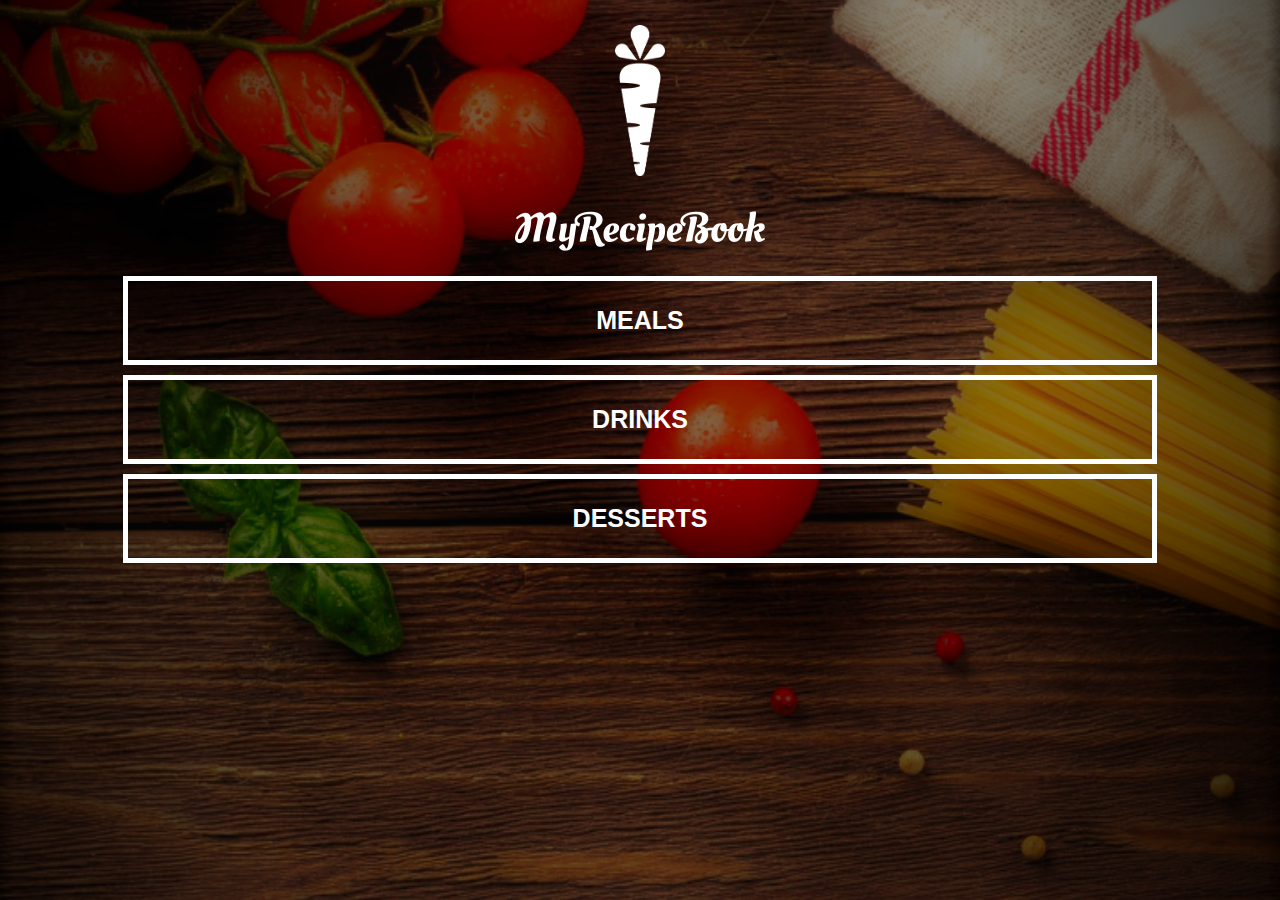
<file: index.html>
<!DOCTYPE html>
<html>
    <head>
        <title>My Recipe Book</title>
        <link rel="stylesheet" href="style.css" />
    </head>
    <body class="body-home">
        <div id="home">
            
            <img src="image/logo-img.png" id="home-logo-img">
            <img src="image/logo-text.png" id="home-logo-text">
            
            <div class="home-menu">
                
                <a href="meals.html" class="home-menu-item">
                    <p>Meals</p>
                </a>
                
                <a href="drinks.html" class="home-menu-item">
                    <p>Drinks</p>
                </a>
                
                <a href="desserts.html" class="home-menu-item">
                    <p>Desserts</p>
                </a>
                
            </div>
            
        </div>
    
    </body>
</html>
</file>
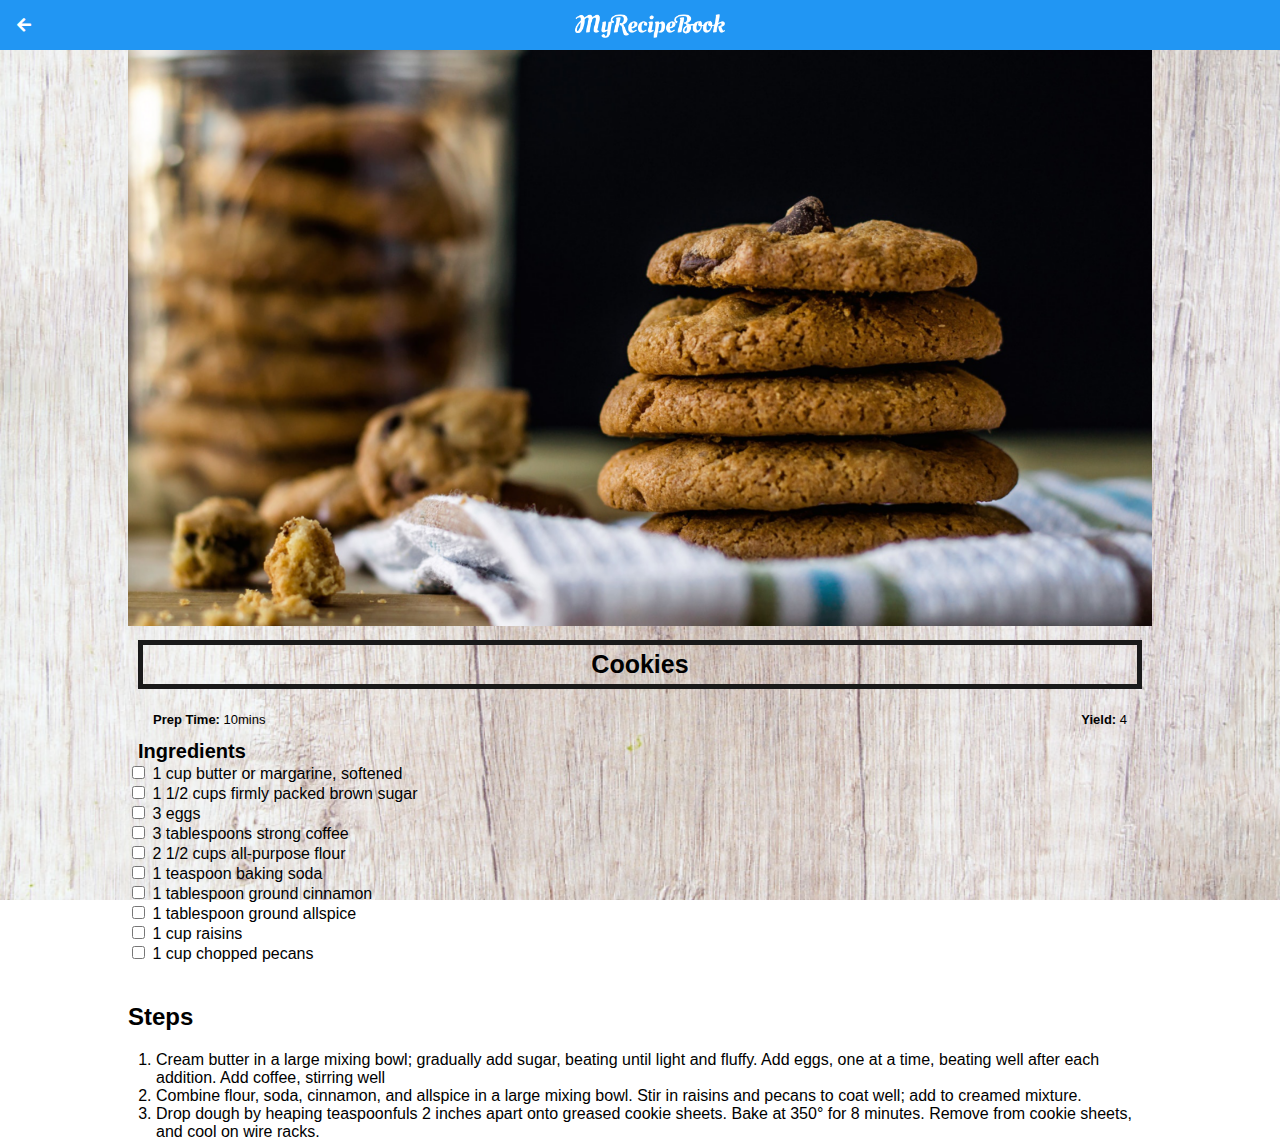
<file: cookies.html>
<!DOCTYPE html>
<html>
    <head>
        <title>My Recipe Book | Meals | Grilled Cheese</title>
        <link rel="stylesheet" href="style.css">
        <link rel="stylesheet" href="fontAwesome/css/all.css">
    </head>
    
    <body class="body-meals">
        
        <div class="header">
            
            <a href="drinks.html" >
                <i class="fas fa-arrow-left"></i>
            </a>
            
            <img src="image/logo-text.png" />
        </div>
        
        <div id="recipe">
            
            <div class="recipe-details">
                <img src="image/cookies.png"/>
                
                <h1>Cookies</h1>
                
                <div class="recipe-details-info">
                    <p><b>Prep Time: </b>10mins</p>
                    <p style="float: right"><b>Yield: </b>4</p>
                </div>
            </div>
            
            <div class="recipe-details-ingredients">
                <h2>Ingredients</h2>
            </div>
            <div>
                <input id="check-01" type="checkbox">
                <label for="check-01">1 cup butter or margarine, softened</label>
                <br>
            
                <input id="check-02" type="checkbox">
                <label for="check-02">1 1/2 cups firmly packed brown sugar</label>
                <br>
            
                <input id="check-03" type="checkbox">
                <label for="check-03">3 eggs</label>
                <br>
            
                <input id="check-04" type="checkbox">
                <label for="check-04">3 tablespoons strong coffee</label>
                <br>
            
                <input id="check-05" type="checkbox">
                <label for="check-05">2 1/2 cups all-purpose flour</label>
                <br>
            
                <input id="check-05" type="checkbox">
                <label for="check-05">1 teaspoon baking soda</label>
                <br>
            
                <input id="check-07" type="checkbox">
                <label for="check-07">1 tablespoon ground cinnamon</label>
                <br>
            
                <input id="check-08" type="checkbox">
                <label for="check-08">1 tablespoon ground allspice</label>
                <br>
                
            
                <input id="check-09" type="checkbox">
                <label for="check-09">1 cup raisins</label>
                <br>
                
            
                <input id="check-010" type="checkbox">
                <label for="check-010">1 cup chopped pecans</label>
                

            </div>
            
            <div class="recipe-details-steps">
                <h2>Steps</h2>
                
                <ol>
                    <li>Cream butter in a large mixing bowl; gradually add sugar, beating until light and fluffy. Add eggs, one at a time, beating well after each addition. Add coffee, stirring well</li>
                    <li>Combine flour, soda, cinnamon, and allspice in a large mixing bowl. Stir in raisins and pecans to coat well; add to creamed mixture.</li>
                    <li>Drop dough by heaping teaspoonfuls 2 inches apart onto greased cookie sheets. Bake at 350° for 8 minutes. Remove from cookie sheets, and cool on wire racks.</li>
                   
                
                </ol>
            </div>
        </div>
    </body>
</html>
</file>
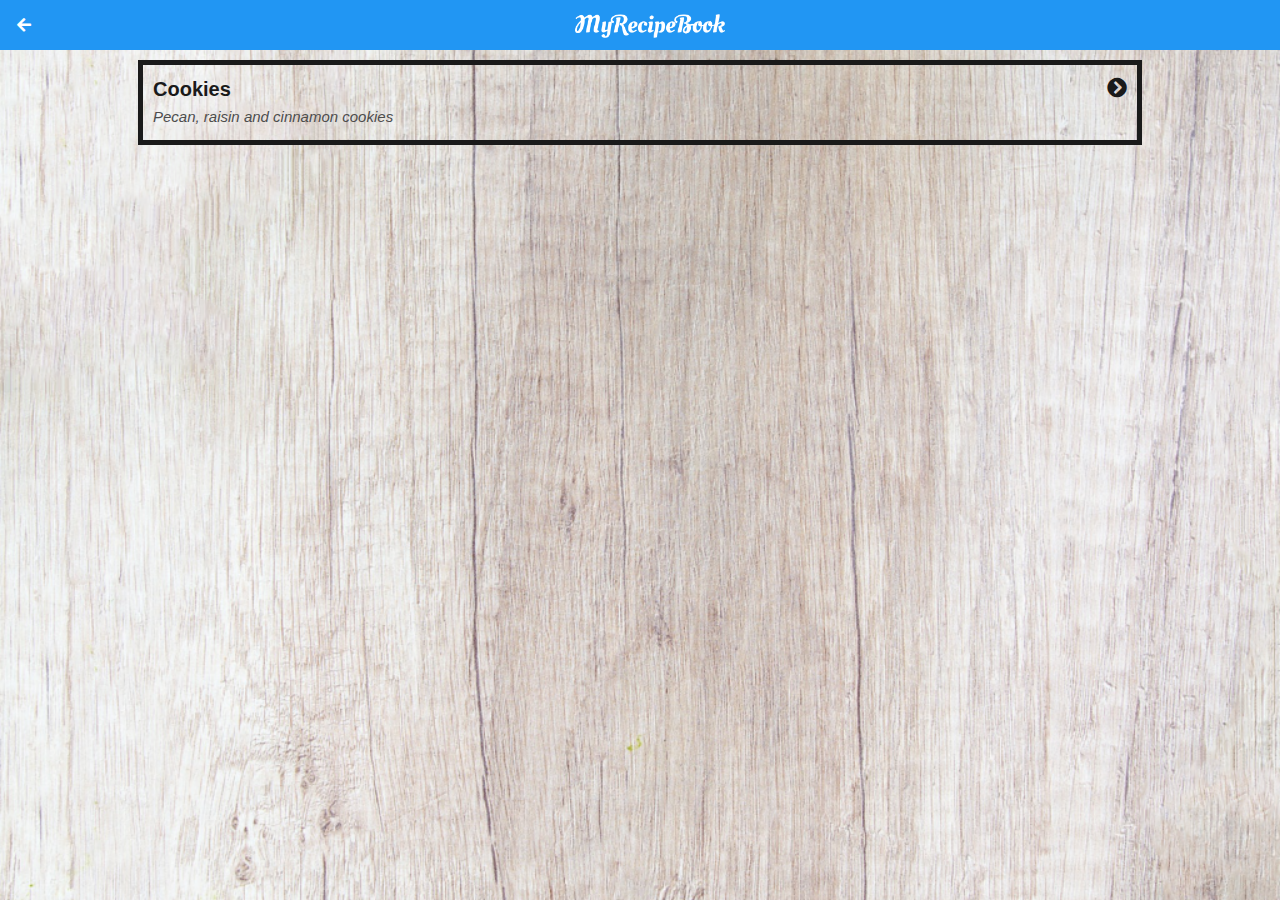
<file: desserts.html>
<!DOCTYPE html>
<html>
    <head>
        <title>My Recipe Book | Desserts</title>
        <link rel="stylesheet" href="style.css">
        <link rel="stylesheet" href="fontAwesome/css/all.css">
    </head>
    
    <body class="body-meals">
        
        <div class="header">
            
            <a href="index.html" >
                <i class="fas fa-arrow-left"></i>
            </a>
            
            <img src="image/logo-text.png" />
        </div>
        
        <div id="meals"> 
            
            <div class="meals-list">
                
                <a href="cookies.html">
                    <div class="meals-list-item">
                        <h1>Cookies<i class="fas fa-chevron-circle-right"></i></h1>
                        
                        <p>Pecan, raisin and cinnamon cookies</p>
                    </div>
                </a>
                
            </div>
            
        </div>
    </body>
</html>
</file>
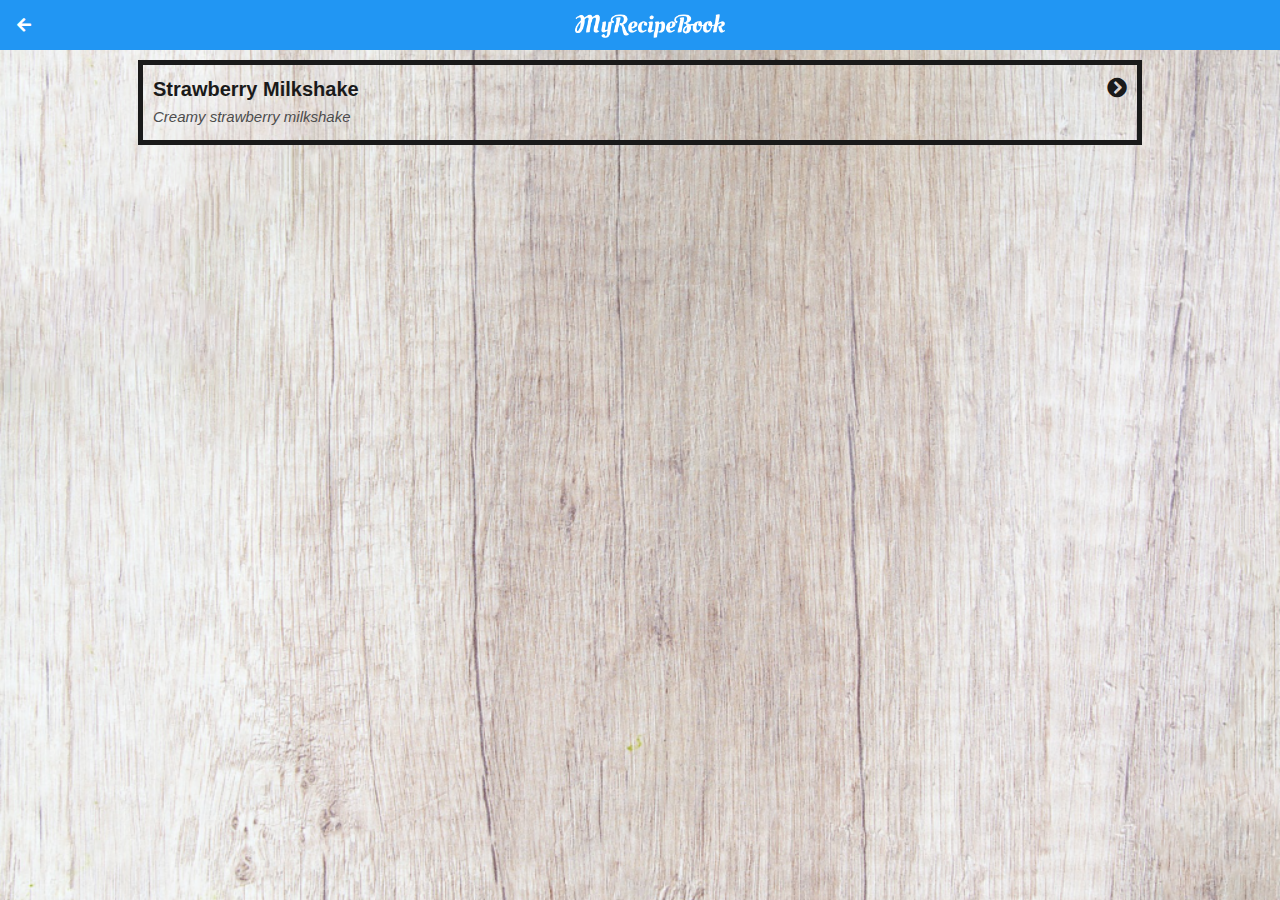
<file: drinks.html>
<!DOCTYPE html>
<html>
    <head>
        <title>My Recipe Book | Drinks</title>
        <link rel="stylesheet" href="style.css">
        <link rel="stylesheet" href="fontAwesome/css/all.css">
    </head>
    
    <body class="body-meals">
        
        <div class="header">
            
            <a href="index.html" >
                <i class="fas fa-arrow-left"></i>
            </a>
            
            <img src="image/logo-text.png" />
        </div>
        
        <div id="meals"> 
            
            <div class="meals-list">
                
                <a href="strawberryMilkshake.html">
                    <div class="meals-list-item">
                        <h1>Strawberry Milkshake<i class="fas fa-chevron-circle-right"></i></h1>
                        
                        <p>Creamy strawberry milkshake</p>
                    </div>
                </a>
                
            </div>
            
        </div>
    </body>
</html>
</file>
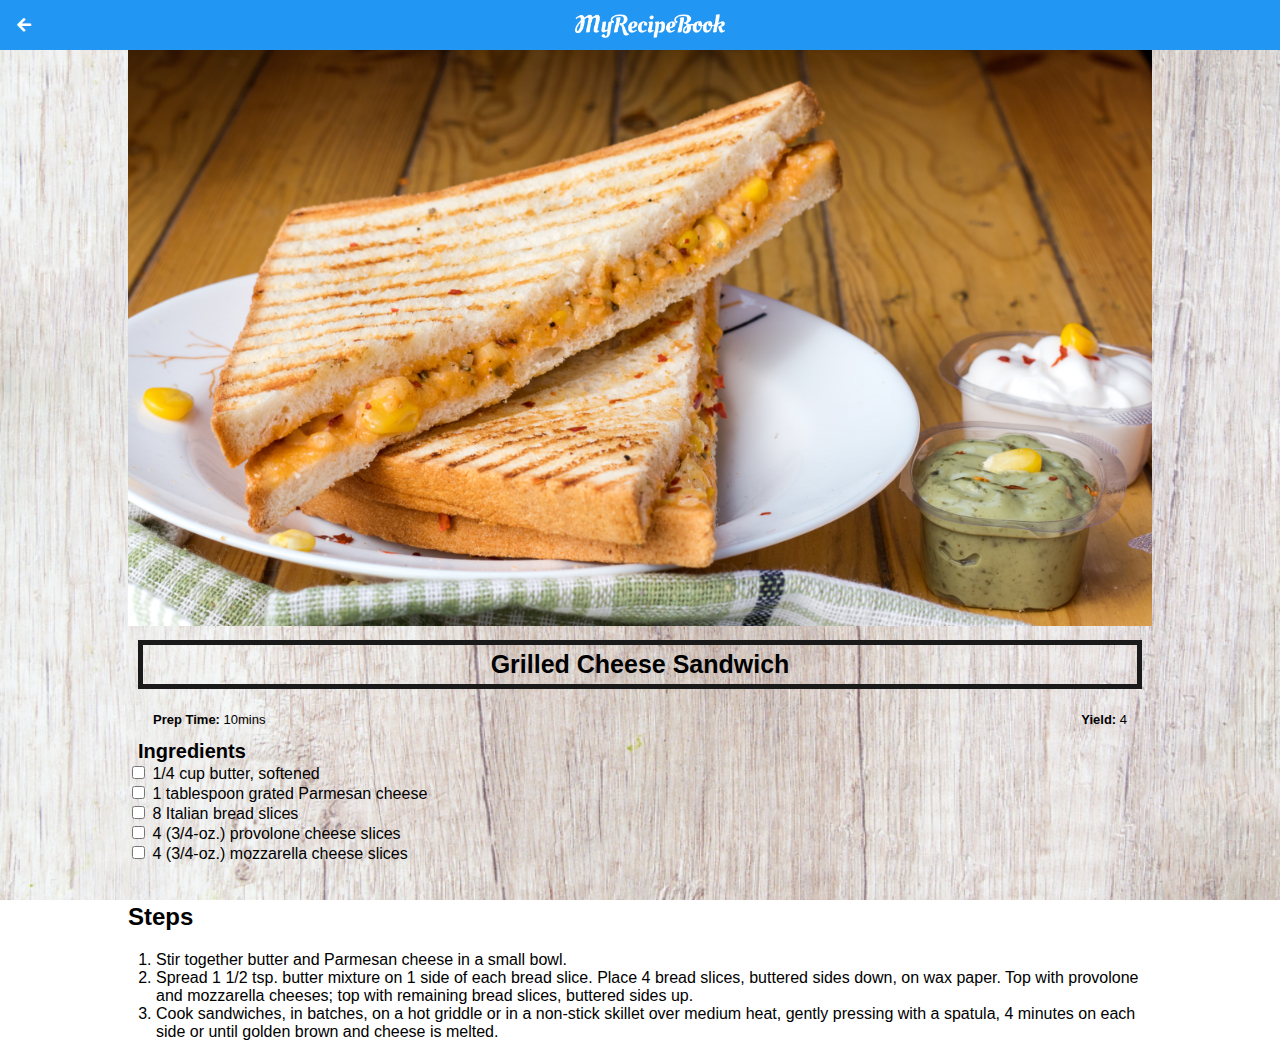
<file: grilledCheese.html>
<!DOCTYPE html>
<html>
    <head>
        <title>My Recipe Book | Meals | Grilled Cheese</title>
        <link rel="stylesheet" href="style.css">
        <link rel="stylesheet" href="fontAwesome/css/all.css">
    </head>
    
    <body class="body-meals">
        
        <div class="header">
            
            <a href="meals.html" >
                <i class="fas fa-arrow-left"></i>
            </a>
            
            <img src="image/logo-text.png" />
        </div>
        
        <div id="recipe">
            
            <div class="recipe-details">
                <img src="image/grilledCheese.png"/>
                
                <h1>Grilled Cheese Sandwich</h1>
                
                <div class="recipe-details-info">
                    <p><b>Prep Time: </b>10mins</p>
                    <p style="float: right"><b>Yield: </b>4</p>
                </div>
            </div>
            
            <div class="recipe-details-ingredients">
                <h2>Ingredients</h2>
            </div>
            <div>
                <input id="check-01" type="checkbox">
                <label for="check-01">1/4 cup butter, softened</label>
                <br>
            
                <input id="check-02" type="checkbox">
                <label for="check-02">1 tablespoon grated Parmesan cheese</label>
                <br>
            
                <input id="check-03" type="checkbox">
                <label for="check-03">8 Italian bread slices</label>
                <br>
            
                <input id="check-04" type="checkbox">
                <label for="check-04">4 (3/4-oz.) provolone cheese slices</label>
                <br>
            
                <input id="check-05" type="checkbox">
                <label for="check-05">4 (3/4-oz.) mozzarella cheese slices</label>
            </div>
            
            <div class="recipe-details-steps">
                <h2>Steps</h2>
                
                <ol>
                    <li>Stir together butter and Parmesan cheese in a small bowl.</li>
                    <li>Spread 1 1/2 tsp. butter mixture on 1 side of each bread slice. Place 4 bread slices, buttered sides down, on wax paper. Top with provolone and mozzarella cheeses; top with remaining bread slices, buttered sides up.</li>
                    <li>Cook sandwiches, in batches, on a hot griddle or in a non-stick skillet over medium heat, gently pressing with a spatula, 4 minutes on each side or until golden brown and cheese is melted.</li>
                
                </ol>
            </div>
        </div>
    </body>
</html>
</file>
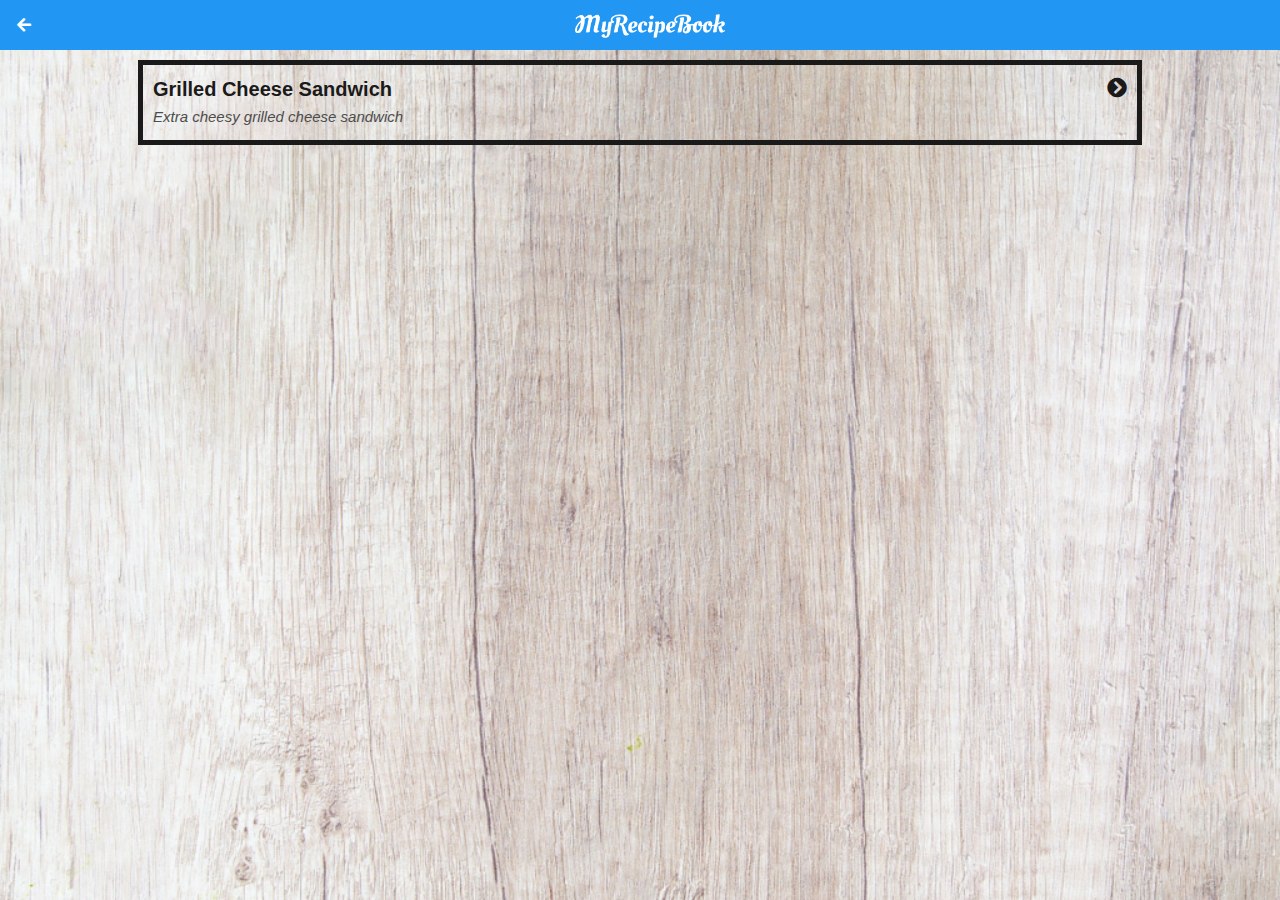
<file: meals.html>
<!DOCTYPE html>
<html>
    <head>
        <title>My Recipe Book | Meals</title>
        <link rel="stylesheet" href="style.css">
        <link rel="stylesheet" href="fontAwesome/css/all.css">
    </head>
    
    <body class="body-meals">
        
        <div class="header">
            
            <a href="index.html" >
                <i class="fas fa-arrow-left"></i>
            </a>
            
            <img src="image/logo-text.png" />
        </div>
        
        <div id="meals"> 
            
            <div class="meals-list">
                
                <a href="grilledCheese.html">
                    <div class="meals-list-item">
                        <h1>Grilled Cheese Sandwich<i class="fas fa-chevron-circle-right"></i></h1>
                        
                        <p>Extra cheesy grilled cheese sandwich</p>
                    </div>
                </a>
                
            </div>
            
        </div>
    </body>
</html>
</file>
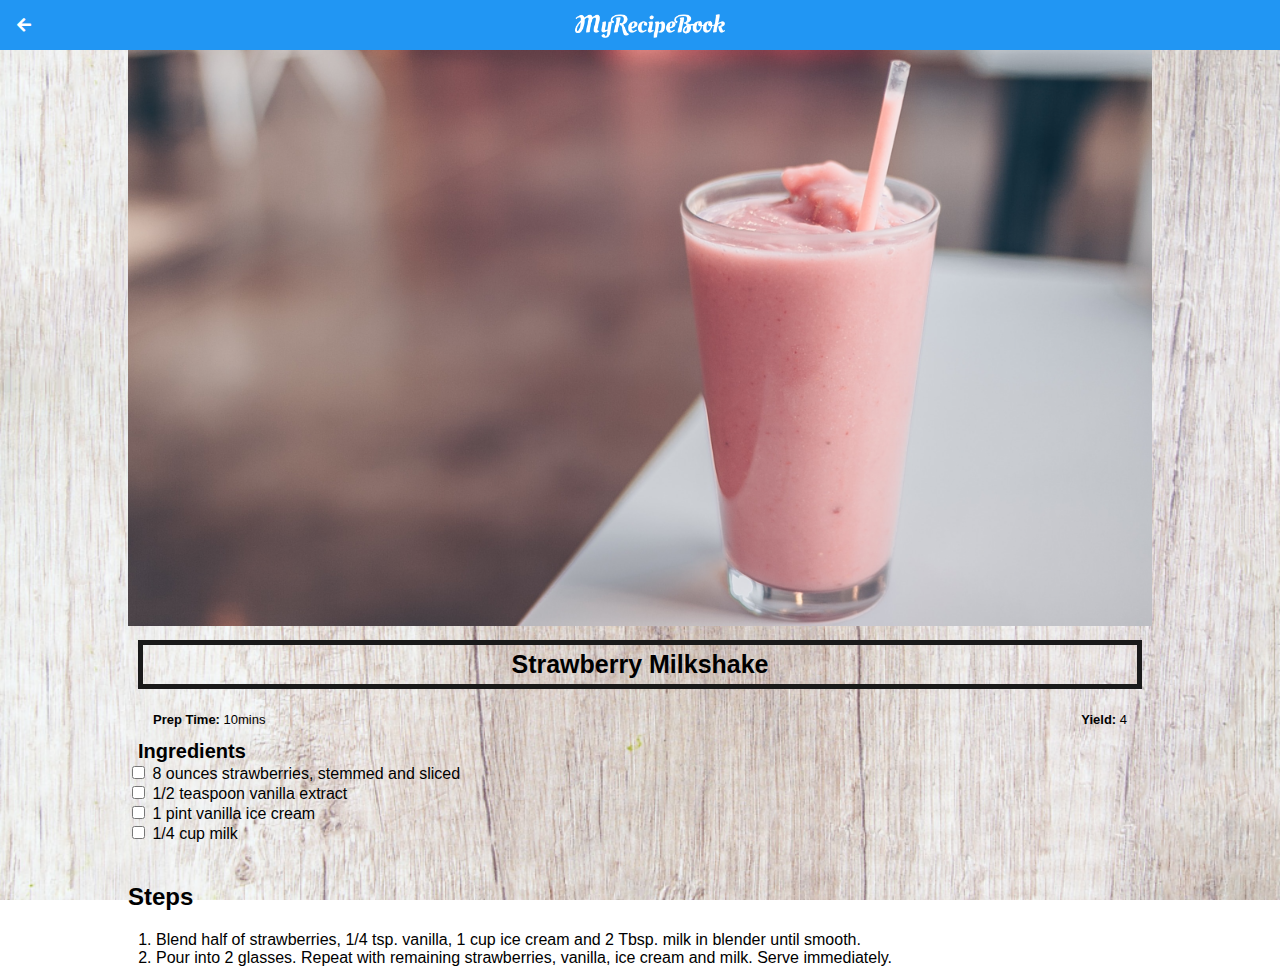
<file: strawberryMilkshake.html>
<!DOCTYPE html>
<html>
    <head>
        <title>My Recipe Book | Meals | Grilled Cheese</title>
        <link rel="stylesheet" href="style.css">
        <link rel="stylesheet" href="fontAwesome/css/all.css">
    </head>
    
    <body class="body-meals">
        
        <div class="header">
            
            <a href="drinks.html" >
                <i class="fas fa-arrow-left"></i>
            </a>
            
            <img src="image/logo-text.png" />
        </div>
        
        <div id="recipe">
            
            <div class="recipe-details">
                <img src="image/strawberryMilkshake.png"/>
                
                <h1>Strawberry Milkshake</h1>
                
                <div class="recipe-details-info">
                    <p><b>Prep Time: </b>10mins</p>
                    <p style="float: right"><b>Yield: </b>4</p>
                </div>
            </div>
            
            <div class="recipe-details-ingredients">
                <h2>Ingredients</h2>
            </div>
            <div>
                <input id="check-01" type="checkbox">
                <label for="check-01">8 ounces strawberries, stemmed and sliced</label>
                <br>
            
                <input id="check-02" type="checkbox">
                <label for="check-02">1/2 teaspoon vanilla extract</label>
                <br>
            
                <input id="check-03" type="checkbox">
                <label for="check-03">1 pint vanilla ice cream</label>
                <br>
            
                <input id="check-04" type="checkbox">
                <label for="check-04">1/4 cup milk</label>
                
            </div>
            
            <div class="recipe-details-steps">
                <h2>Steps</h2>
                
                <ol>
                    <li>Blend half of strawberries, 1/4 tsp. vanilla, 1 cup ice cream and 2 Tbsp. milk in blender until smooth.</li>
                    <li>Pour into 2 glasses. Repeat with remaining strawberries, vanilla, ice cream and milk. Serve immediately.</li>
                   
                
                </ol>
            </div>
        </div>
    </body>
</html>
</file>
<file: style.css>
html {
    height: 100%;
}

body {
    font-family: sans-serif;
    
    margin: 0;
    padding: 0;
    
    height: 100%;
}

.body-home {
    background-image: url('image/background-01-port.png');
    background-position: center;
    background-attachment: fixed;
    background-repeat: no-repeat;
    background-size: cover;
}

.body-meals {
    background-image: url('image/background-02-land.png');
    background-position: center;
    background-attachment: fixed;
    background-repeat: no-repeat;
    background-size: cover;
}

/*================== HEADER =====================*/

.header {
    background-color: #2196f3;
    
    width: 100%;
    height: 50px;
    top: 0;
    
    position: fixed;
    overflow: hidden;
    
    text-align: center;
}

.header i {
    float: left;
    padding: 17px 0px 0px 17px;
    color: #ffffff;
}

.header img {
    width: 150px;
    padding: 14px;
    padding-right: 25px;
}

/*================== HOME PAGE =====================*/

#home-logo-img {
    width: 50px;
    display: block;
    margin: auto;
    padding: 25px 10px 10px 10px;
}

#home-logo-text {
    width: auto;
    display: block;
    margin: auto;
    padding: 25px;
}
/*========= Home Page Menu ==========*/
.home-menu-item {
    text-decoration: none;
    text-transform: uppercase;
    
    color: #ffffff;
    font-size: 25px;
    font-weight: bold;
    text-align: center;
    border: 5px solid #ffffff;
    
    display: block;
    margin: auto;
    margin-bottom: 10px;
    width: 80%;
}

/*================== Meals PAGE =====================*/

#meals {
    padding-top: 50px;
}

/*========= Meals Page Menu ==========*/

.meals-list a {
    text-decoration: none;
}

.meals-list-item {
    border: 5px solid #1a1a1a;
    margin: 10px;
}

.meals-list-item h1 {
    font-weight: bold;
    font-size: 20px;
    color: #1a1a1a;
    padding-left: 10px;
}

.meals-list-item i {
    float: right;
    color: #1a1a1a;
    padding-right: 10px;
}

.meals-list-item p {
    font-size: 15px;
    font-style: italic;
    color: #4d4d4d;
    margin-top: -7px;
    padding-left: 10px;
}

/*================== RECIPE PAGE =====================*/

#recipe {
    padding-top: 50px;
}

/*========= Recipe details ==========*/

.recipe-details img {
    width: 100%;
}


.recipe-details h1 {
    font-size: 25px;
    text-align: center;
    border: 5px solid #1a1a1a;
    margin: 10px;
    padding: 5px;
}

.recipe-details-info {
    margin-left: 25px;
    margin-right: 25px;
}

.recipe-details-info p {
    font-size: 13px;
    display: inline-block;
}

.recipe-details-ingredients h2 {
    font-size: 20px;
    text-align: left;
    margin: 0;
    margin-left: 10px;
}

.recipe-details-ingredients label {
    line-height: 25px;
    margin-left: 10px;
}

.recipe-details-steps {
    padding-top: 20px;
}

.recipe-details-steps ol {
    padding-left: 28px;
}

/*================== RESPONSIVE LAYOUT =====================*/

@media only screen and (min-width: 600px) {
    #meals {
        width: 80%;
        margin: auto;
    }
    
    #recipe {
        width: 80%;
        margin: auto;
    }
    
}


@media only screen and (min-width 1000px){
        #meals {
        width: 60%;
        margin: auto;
    }
    
    #recipe {
        width: 60%;
        margin: auto;
    }
    
}


@media only screen and (min-width 1000px){
        #meals {
        width: 40%;
        margin: auto;
    }
    
    #recipe {
        width: 40%;
        margin: auto;
    }
    
}

@media only screen and (min-width): 720px {
    .body-home {
        background-image: url('image/background-01-land.png');
    }
    
    .body-meal {
        background-image: url(image/background-02-land.png);
    }
}
</file>
